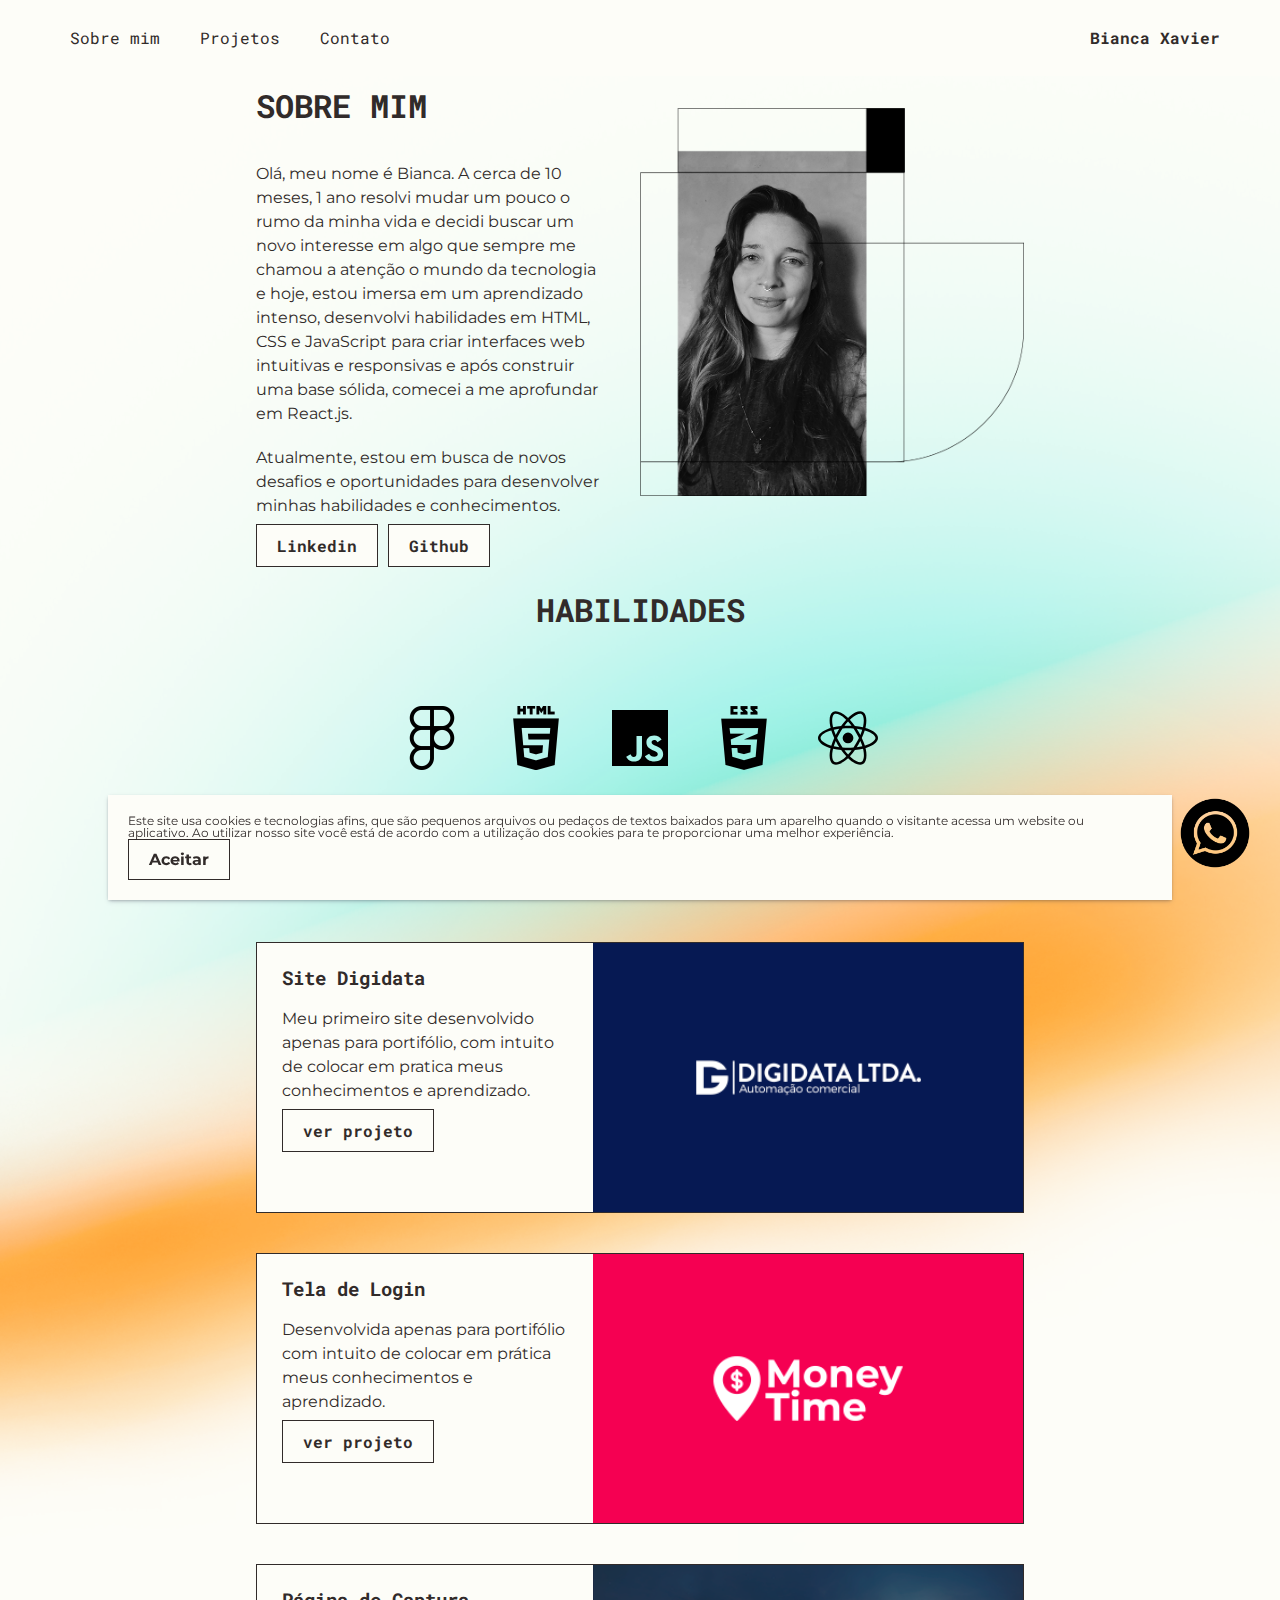
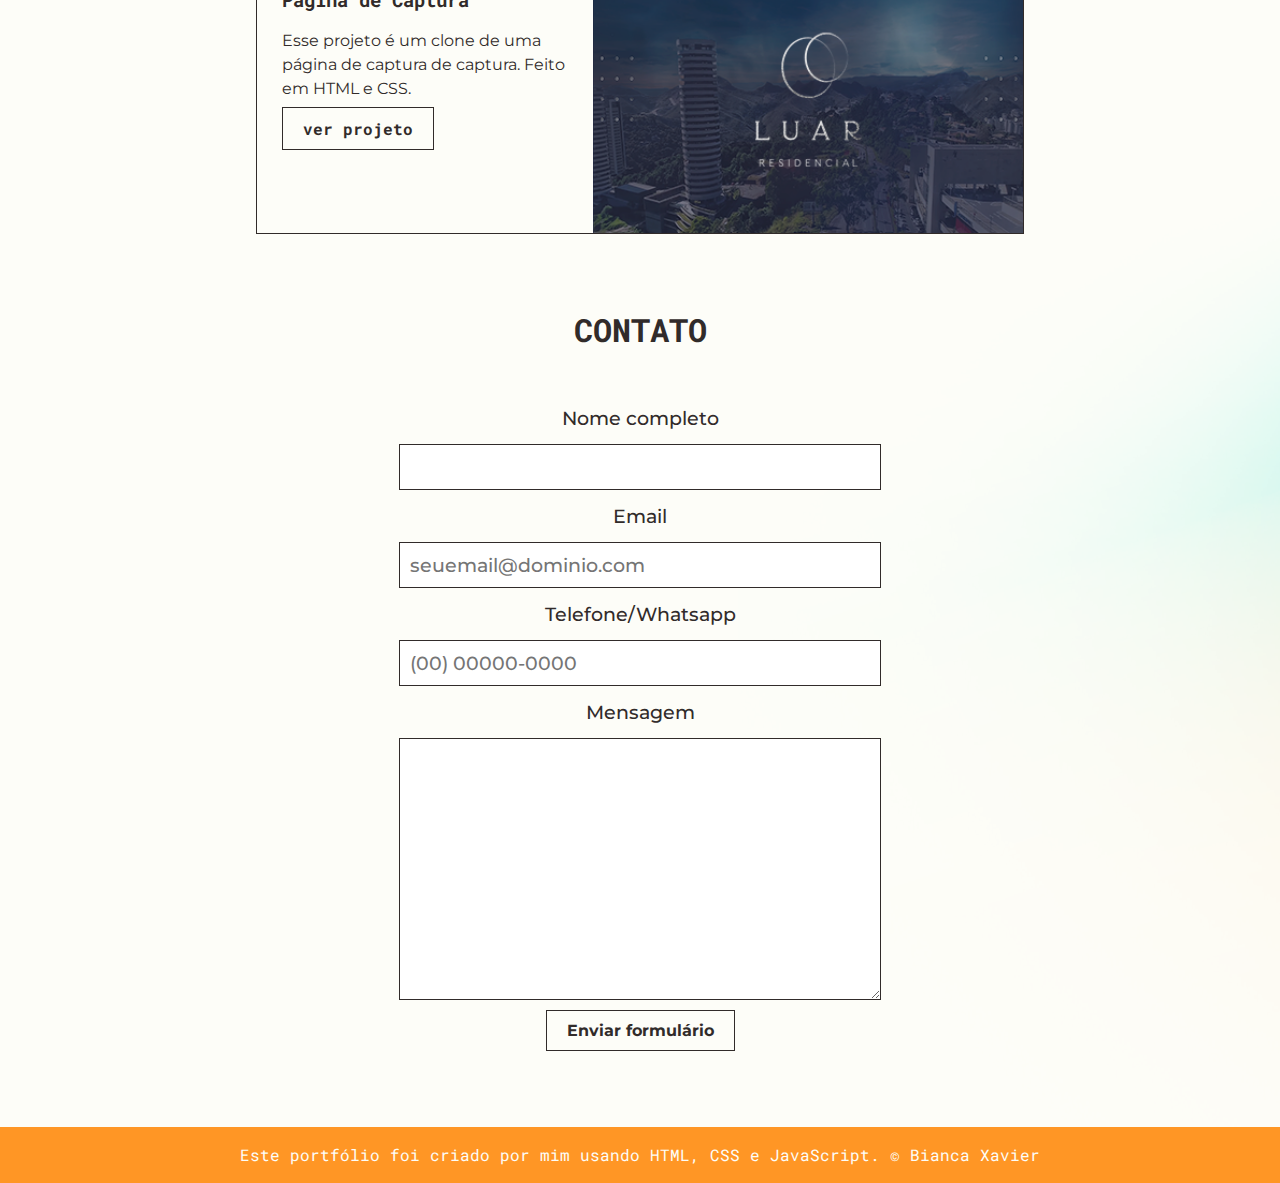
<file: index.html>
<!DOCTYPE html>
<html lang="pt-br">
<head>
    <meta charset="UTF-8">
    <meta name="viewport" content="width=device-width, initial-scale=1.0">
    <link rel="stylesheet" href="reset.css">
    <link rel="stylesheet" href="styles.css">
    <link rel="icon" href="img/Icone.jpg">
    <title>Bianca Xavier | Portifólio</title>
</head>
<body class="body">
  <header class="cabecalho">
    <nav id="nav">
      <button aria-label="Abrir Menu" id="btn-mobile" aria-haspopup="true" aria-controls="menu" aria-expanded="false">
        <span id="hamburger"></span>
      </button >
      <ul id="menu" role="menu" >
        <li><a href="#home" class="menu__opcoes-item menu-item">Sobre mim</a></li>
        <li><a href="#projetos" class="menu__opcoes-item menu-item">Projetos</a></li>
        <li><a href="#contato" class="menu__opcoes-item menu-item">Contato</a></li>
      </ul>
    </nav>
    <div> 
      <h1 class="cabecalho-logo">Bianca Xavier</h1>
    </div>
  </header>
  <main>
    <section class="home" id="home">
      <div class="home-conteudo">
        <h2 class="home-titulo">Sobre mim</h2>
        <p class="home-texto">Olá, meu nome é Bianca. A cerca de 10 meses, 1 ano resolvi mudar um pouco o rumo da minha vida e decidi buscar um novo interesse em algo que sempre me chamou a atenção o mundo da tecnologia e hoje, estou imersa em um aprendizado intenso, desenvolvi habilidades em HTML, CSS e JavaScript para criar interfaces web intuitivas e responsivas e após construir uma base sólida, comecei a me aprofundar em React.js.</p>
        <p class="home-texto">Atualmente, estou em busca de novos desafios e oportunidades para desenvolver minhas habilidades e conhecimentos.</p>
        <div class="home-conjunto-botao">
          <a href="https://www.linkedin.com/in/biancax/" class="home-botao">Linkedin</a>
          <a href="https://github.com/BiancaXP" class="home-botao">Github</a>
          <div class="whatsapp">
            <a href="https://api.whatsapp.com/send?phone=5531993925255&text=Ol%C3%A1%2C%20gostaria%20de%20falar%20com%20voc%C3%AA" target="_blank" class="whatsapp-botao">
              <img src="img/whatsapp.png" alt="Whatsapp" class="Whatsapp-imagem">
            </a>
          </div>
        </div>
      </div>
      <img src="img/Foto_Home.png" alt="Foto de Bianca" class="home-foto">
    </section>
    <section class="habilidades">
      <h1 class="habilidades-titulo">Habilidades</h1>
      <div class="habilidades-icones">
        <img class="habilidades-tec" src="./img/logo figma.png" alt="icone Figma">
        <img class="habilidades-tec" src="./img/logo html.png" alt="icone HTML">
        <img class="habilidades-tec" src="./img/logo javascript.svg" alt="icone JavaScript">
        <img class="habilidades-tec" src="./img/logo css.webp" alt="icone CSS">
        <img class="habilidades-tec" src="./img/logotipo react.svg" alt="icone React">
      </div>
    </section>
    <section class="projetos" id="projetos">
      <h1 class="projetos-titulo">Projetos</h1>
      <div class="projetos-container" id="produto">
        <div class="projetos-card">
          <div class="projeto-conteudo">
            <h3 class="projetos-card-titulo">Site Digidata</h3>
            <p class="projetos-card-descricao">Meu primeiro site desenvolvido apenas para portifólio, com intuito de colocar em pratica meus conhecimentos e aprendizado.</p>
            <a href="https://biancaxp.github.io/Site-Digidata/" class="projetos-card-botao">ver projeto</a>
          </div>
          <img src="img/card-digidata.png" alt="Imagem do logo Digidata" class="projetos-card-imagem">
        </div>
        <div class="projetos-card">
          <div class="projeto-conteudo">
            <h3 class="projetos-card-titulo">Tela de Login</h3>
            <p class="projetos-card-descricao">Desenvolvida apenas para portifólio com intuito de colocar em prática meus conhecimentos e aprendizado.</p>
            <a href="https://biancaxp.github.io/Tela-login-Money-Time/" class="projetos-card-botao">ver projeto</a>
          </div>
          <img src="img/card-money.png" alt="Imagem do logo Money Time" class="projetos-card-imagem">
        </div>
        <div class="projetos-card">
          <div class="projeto-conteudo">
            <h3 class="projetos-card-titulo">Página de Captura</h3>
            <p class="projetos-card-descricao">Esse projeto é um clone de uma página de captura de captura. Feito em HTML e CSS. </p>
            <a href="https://biancaxp.github.io/PaginaCaptura_Luar/" class="projetos-card-botao">ver projeto</a>
          </div>
          <img src="img/card-luar.png" alt="Imagem do logo Luar" class="projetos-card-imagem">
        </div>
    <section class="contato" id="contato">
      <h1 class="contato-titulo">Contato</h1>
      <form action="https://api.staticforms.xyz/submit" method="post" class="contato-form">
        <label for="nomesobrenome" class="contato-label">Nome completo</label>
        <input type="text" id="nomesobrenome" name="name" class="contato-input" required>
    
        <label for="email" class="contato-label">Email</label>
        <input type="email" id="email" name="email" class="contato-input" required placeholder="seuemail@dominio.com">
    
        <label for="telefone" class="contato_label">Telefone/Whatsapp</label>
        <input type="tel" id="telefone" name="phone" class="contato-input" required placeholder="(00) 00000-0000">
    
        <label for="mensagem" class="contato-label">Mensagem</label>
        <textarea cols="70" rows="10" id="mensagem" name="message" class="contato-input" required></textarea>
    
        <input type="submit" value="Enviar formulário" class="contato-botao">
    
        <input type="hidden" name="accessKey" value="7c0cddd1-eac4-46d8-8cb7-fb3af6f575fa">
        <input type="hidden" name="redirectTo" value="https://biancaxp.com.br/obrigado">
    </form>
    </section>
    <section class="cookies-msg" id="cookies-msg">
      <P class="cookies-texto">Este site usa cookies e tecnologias afins, que são pequenos arquivos ou pedaços de textos baixados para um aparelho quando o visitante acessa um website ou aplicativo. Ao utilizar nosso site você está de acordo com a utilização dos cookies para te proporcionar uma melhor experiência.</P>
      <div>
        <button onclick="aceito()" class="cookies-botao">Aceitar</button>
      </div>
    </section>
  </main>
  <footer class="rodape">
    <p class="rodape-texto">Este portfólio foi criado por mim usando HTML, CSS e JavaScript. © Bianca Xavier</p>
  </footer>

  <script src="script.js"></script>  
  <script src="cookies.js"></script>    
</body>
</html>
</file>
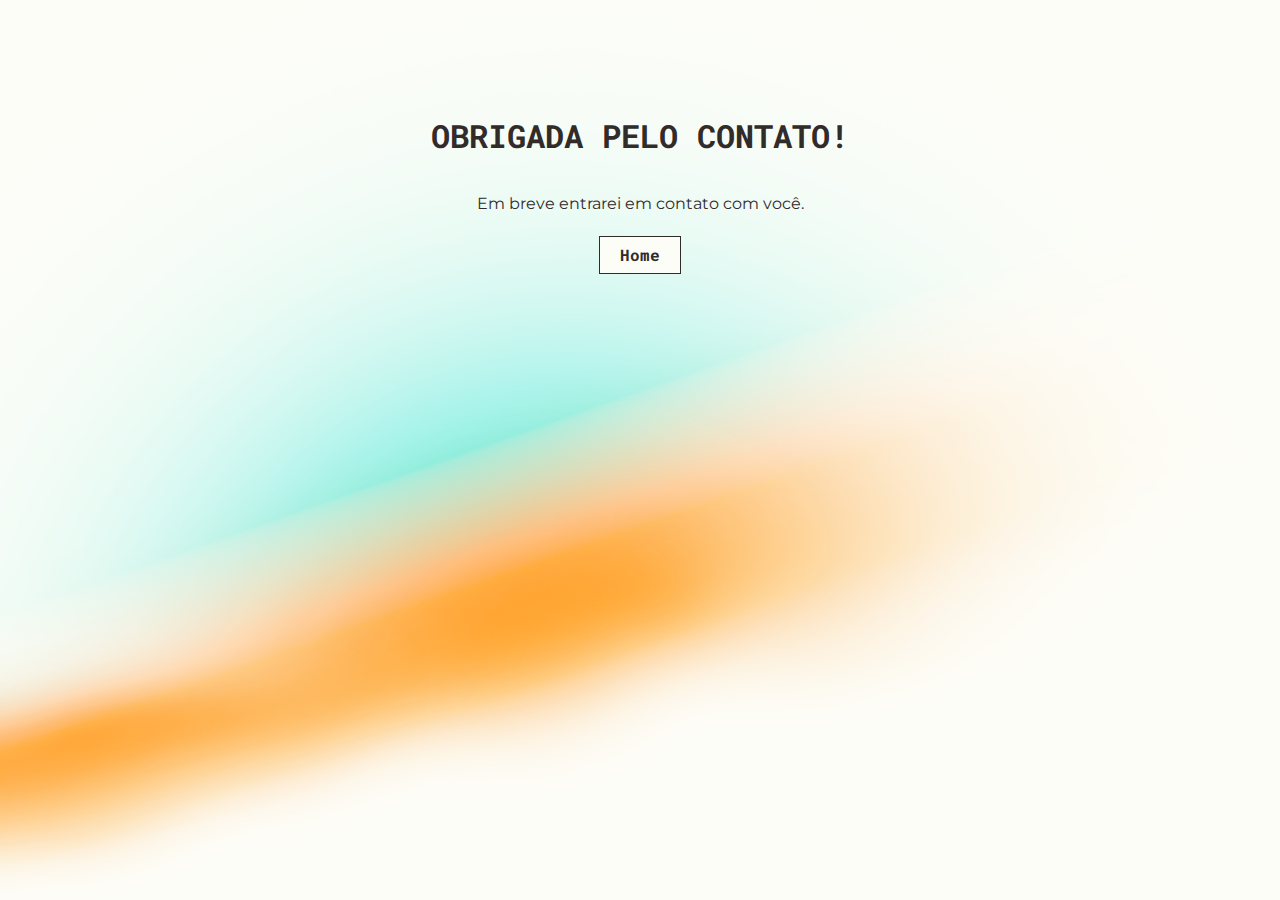
<file: obrigado.html>
<!DOCTYPE html>
<html lang="pt-br">
<head>
    <meta charset="UTF-8">
    <meta name="viewport" content="width=device-width, initial-scale=1.0">
    <link rel="icon" href="img/Icone.jpg">
    <link rel="stylesheet" href="/reset.css">
    <link rel="stylesheet" href="/styles.css">
    <title>Bianca Xavier | Portifólio</title>
</head>
<body class="body obrigado">
    <h1 class="obrigado-titulo">Obrigada pelo contato!</h1>
    <p class="obrigado-texto">Em breve entrarei em contato com você. </p>
    <a href="index.html" class="obrigado-botao">Home</a>
</body>
</html>
</file>
<file: styles.css>
@import url('https://fonts.googleapis.com/css2?family=Montserrat:ital,wght@0,100..900;1,100..900&family=Roboto+Mono:ital,wght@0,100..700;1,100..700&display=swap');

:root {
    font-family: "Montserrat", sans-serif;
    font-family: "Roboto Mono", monospace;
    --cor-principal: #312b2a;
    --cor-secundaria: #a3f0e8;
    --cor-bg: #fdfdf8;
    --cor-apoio: #ff9625;
    --fonte-titulo: "Roboto Mono", monospace;
    --fonte-corpo: "Montserrat", sans-serif;
}
header {
    position: fixed;
    top: 0%;
    width: 100%;
    z-index: 1000;
}
.body {
    font-family: var(--fonte-titulo);
    background-color: var(--cor-bg);
    background-image: url('img/BG.png');
    background-repeat: no-repeat;
    background-size: cover;
}

.cabecalho {
    display: flex;
    justify-items: center;
    justify-content: space-between;
    font-weight: 400;
    background-color: var(--cor-bg);
    color: var(--cor-principal);
    font-size: 1rem;
    padding: 20px 50px;
    box-sizing: border-box;
}

#menu {
    display: flex;
}

#nav {
    display: flex;
    align-items: center;
    width: 60%;
}

.cabecalho__menu {
    display: none;
}

.menu-icon {
    display: none;
}

.cabecalho-logo  {
    font-family: var(--fonte-titulo);
    font-size: 1rem;
    font-weight: 700;
    padding: 10px;
}

.menu-item {
    padding: 20px;
    color: var(--cor-terciaria);
}

.menu-item:hover {
    color: var(--cor-apoio);
    text-decoration: underline;
    padding: 20px 10px;
}

.home {
    display: flex;
    align-items: center;
    box-sizing: border-box;
    width: 100%;
    padding: 0 20% ;
    margin-top: 50px;
}

.home-titulo, .habilidades-titulo, .projetos-titulo, .contato-titulo, .obrigado-titulo {
    font-family: var(--fonte-titulo);
    font-size: 2rem;
    font-weight: 700;
    color: var(--cor-principal);
    text-transform: uppercase;
    margin: 40px 0;
    display: block;
}

.home-texto, .projetos-card-descricao, .contato-form, .obrigado-texto {
    font-family: var(--fonte-corpo);
    font-size: 1rem;
    font-weight: 400;
    color: var(--cor-principal);
    line-height: 1.5;
  
    margin-bottom: 20px;
}

.home-foto {
  width: 50%;
  margin-left: 40px;
}

.home-botao, .projetos-card-botao, .contato-botao, .obrigado-botao, .cookies-botao {
  font-size: 1rem;
  font-weight: 700;
  color: var(--cor-principal);
  border: #312b2a solid 1px;
  background-color: var(--cor-bg);
  padding: 10px 20px;
  cursor: pointer;
}

.home-botao:hover, .projetos-card-botao:hover, .contato-botao:hover, .obrigado-botao:hover, .cookies-botao:hover {
  background-color: var(--cor-principal);
  color: var(--cor-bg);
  transition: 1s;
}


.whatsapp-botao {
  position: fixed;
  bottom: 30px;
  right: 30px;
  width: 70px;
  z-index: 9999;
}

.habilidades, .projetos {
    display: flex;
    flex-direction: column;
    align-items: center;
    width: 100%;
    box-sizing: border-box;
}

.habilidades-icones {
    display: flex;
    justify-content: center;
    align-items: center;
    width: 100%;
    margin-top: 20px;
    margin-bottom: 40px;
}

.habilidades-tec {
  width: 5%;
  padding: 20px;
}

.projetos-container {
    display: flex;
    flex-direction: column;
    align-items: center;
    flex-wrap: wrap;
    justify-content: space-between;
    width: 60%;
}

.projetos-card{
  display: flex;
  background-color: var(--cor-bg);
  border: #312b2a solid 1px;
  margin-bottom: 40px;
}

.projetos-card-titulo{
  font-family: var(--fonte-titulo);
  font-size: 1.2rem;
  font-weight: 700;
  color: var(--cor-principal);
  margin-bottom: 20px;
}

.projeto-conteudo {
  width: 73%;
  padding: 25px;
  box-sizing: border-box;
}

.projetos-card-imagem {
  width: 100%;
  object-fit: cover;
}

.contato {
  display: flex;
  flex-direction: column;
  align-items: center;
  width: 100%;
  box-sizing: border-box;
}
.contato-form {
  display: flex;
  flex-direction: column;
  align-items: center;
  font-size: 1.2rem;
  font-weight: 500;
  line-height: 2rem;
  padding: 1rem 0;
  color: var(--cor-principal);
  text-align: start;
}

.contato-input {
  width: 60%;
  padding: 10px;
  margin: 10px;
  border: #312b2a solid 1px;
}

.rodape {
  display: flex;
  flex-direction: column;
  justify-content: center;
  align-items: center;
  background-color: var(--cor-apoio);
  color: var(--cor-bg);
  font-size: 1rem;
  margin-top: 40px;
  padding: 20px;
}

.cookies-msg {
  display: flex;
  flex-direction: row;
  justify-content: center;
  align-items: center;
  font-family: var(--fonte-corpo);
  background-color: var(--cor-bg);
  color: var(--cor-principal);
  font-size: 12px;
  padding: 20px;
  position: fixed;
  bottom: 0;
  box-shadow: rgba(50, 50, 93, 0.25) 0px 2px 5px -1px, rgba(0, 0, 0, 0.3) 0px 1px 3px -1px;
  width: 80%;
  display: none;
}

.cookies-msg.mostrar {
  display: block;
}

.cookies-texto {
  margin-right: 30px; 
}

.obrigado {
  display: flex;
  flex-direction: column;
  align-items: center;
  text-align: center;
  padding: 80px 0;
  width: 100%;
}

.obrigado-texto {
  font-family: var(--fonte-corpo);
  font-size: 1rem;
  font-weight: 400;
  color: var(--cor-principal);
}

@media (max-width: 700px) {
  .cabecalho{
    padding: 10px ;
    background-color: var(--cor-apoio);
  }

  #menu {
    display: block;
    position: absolute;
    width: 100%;
    top: 50px;
    right: 0px;
    background: var(--cor-principal);
    transition: 0.6s;
    z-index: 1000;
    height: 0px;
    visibility: hidden;
    overflow-y: hidden;
    color: var(--cor-bg);
    padding: 20px 10px;
    margin: 0,5rem;
  }
  #nav.active #menu {
    height: calc(50vh - 70px);
    visibility: visible;
    overflow-y: auto;
  }

  .menu-item {
    display: block;
    font-weight: 300;
    padding: 10px;
    margin: 0 0 0 20px;
  }

  #btn-mobile {
    display: flex;
    padding: 0.5rem 0.5rem;
    font-size: 1rem;
    border: none;
    background: none;
    cursor: pointer;
    gap: 0.5rem;
  }
  #hamburger {
    border-top: 2px solid;
    width: 20px;
  }
  #hamburger::after,
  #hamburger::before {
    content: '';
    display: block;
    width: 20px;
    height: 2px;
    background: currentColor;
    margin-top: 5px;
    transition: 0.3s;
    position: relative;
  }
  #nav.active #hamburger {
    border-top-color: transparent;
  }
  #nav.active #hamburger::before {
    transform: rotate(135deg);
  }
  #nav.active #hamburger::after {
    transform: rotate(-135deg);
    top: -7px;
  }
}
@media (max-width: 600px) {

    .home {
      display: flex;
      justify-content: center;
      flex-direction: column-reverse;
      padding: 5%;
    }  

    .home-conteudo {
      display: flex;
      flex-direction: column;
      justify-items: center;
      align-items: center;
      }

    .home-foto {
      width: 400px;
      margin-bottom: 40px;
    }
    .home-texto {
      width: 100%;
      padding: 0 12px;
      margin-bottom: 40px;
      box-sizing: border-box;
      }
    
    .home-conjunto-botao {
      display: flex;
      width: 100%;
    }

    .home-botao {
      align-self: start;
      text-align: center;
      margin: 10px;
      width: 70px;
    }

    .habilidades-tec {
      width: 15%;
      padding: 0 10px;
    }

    .whatsapp-botao {
      position: static;
      width: 50px;
      margin-left: 10px;
    }
    
    .projetos {
      margin-top: 40px;
    }

    .projetos-card, .contato-input  {
      width: 90%;
      box-sizing: border-box;
    }

    .projetos-card{
      display: flex;
      flex-direction: column;
      align-items: center;

    }

    .projeto-conteudo {
      text-align: center;
      width: 100%;
  
    }

    .projetos-card-botao {
      padding: 5px 10px;
    }

    .projetos-card-imagem {
      width: 100%;
    }
};
</file>
